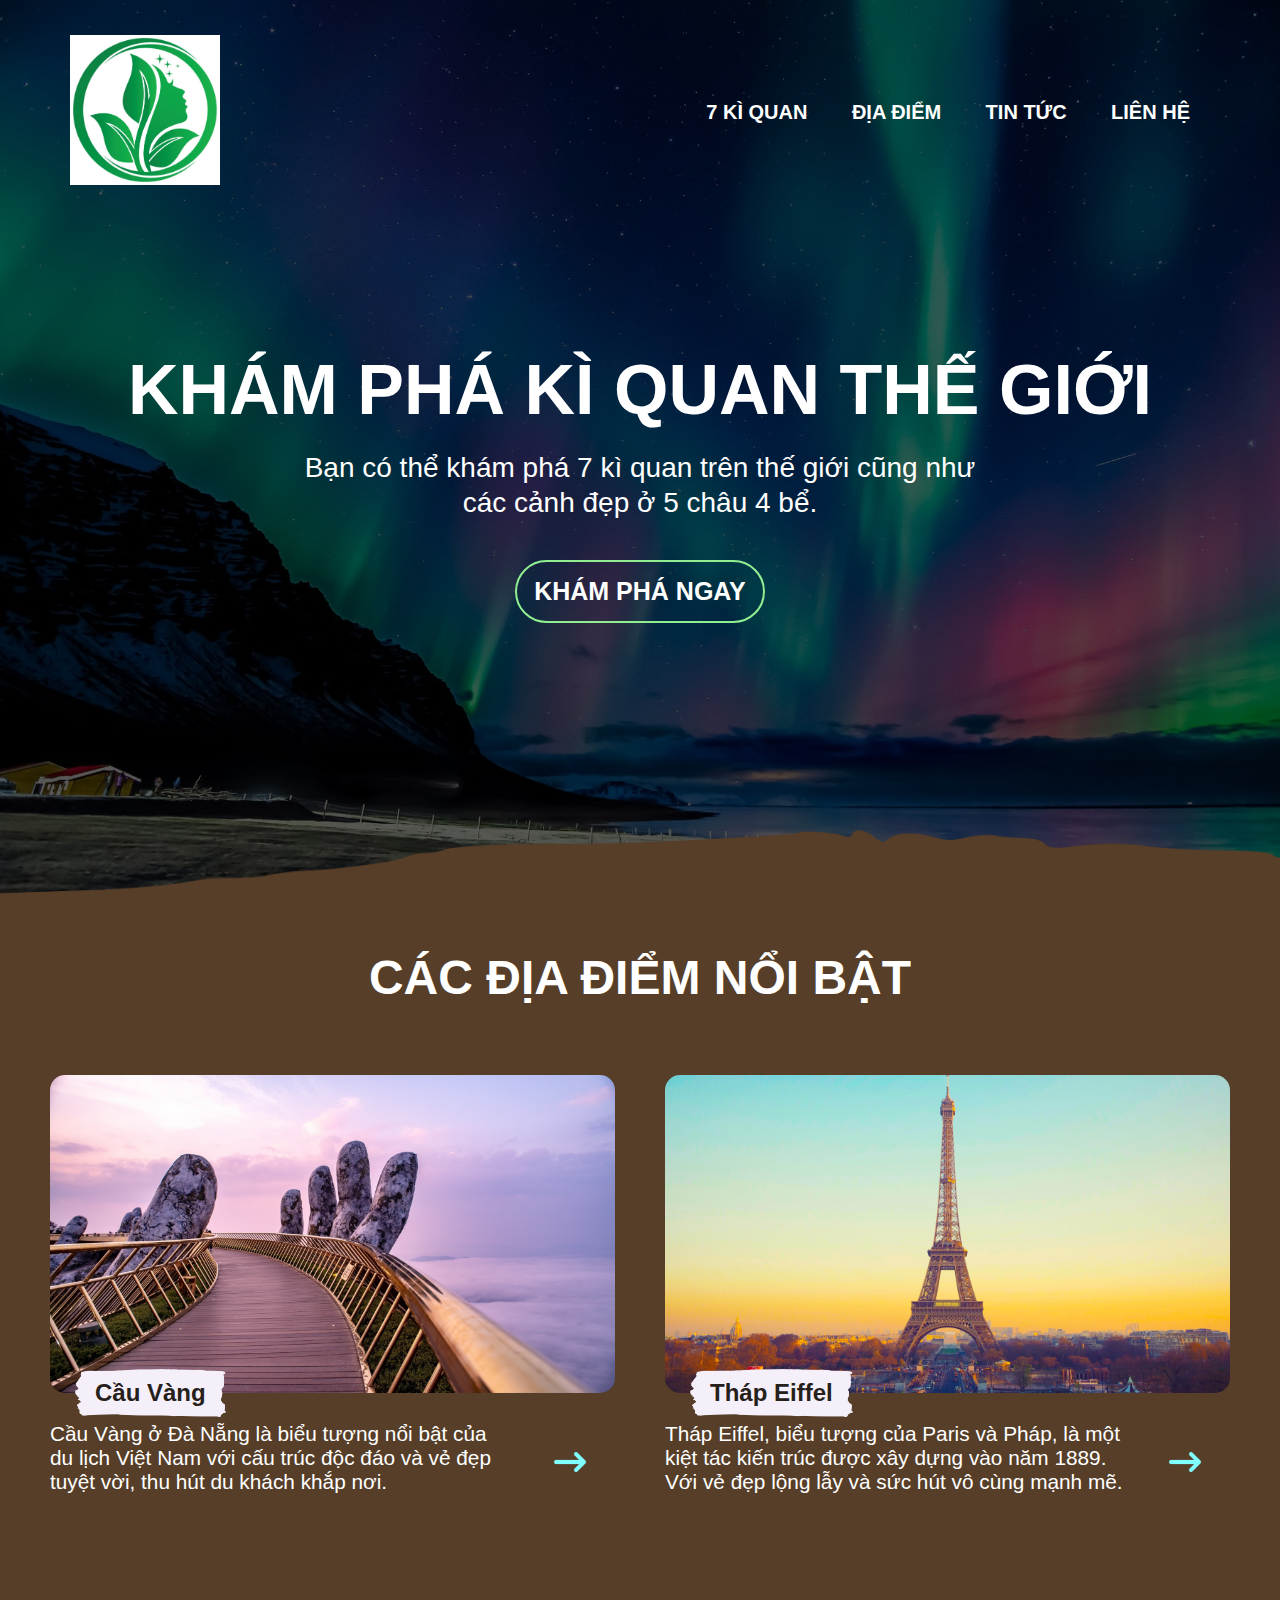
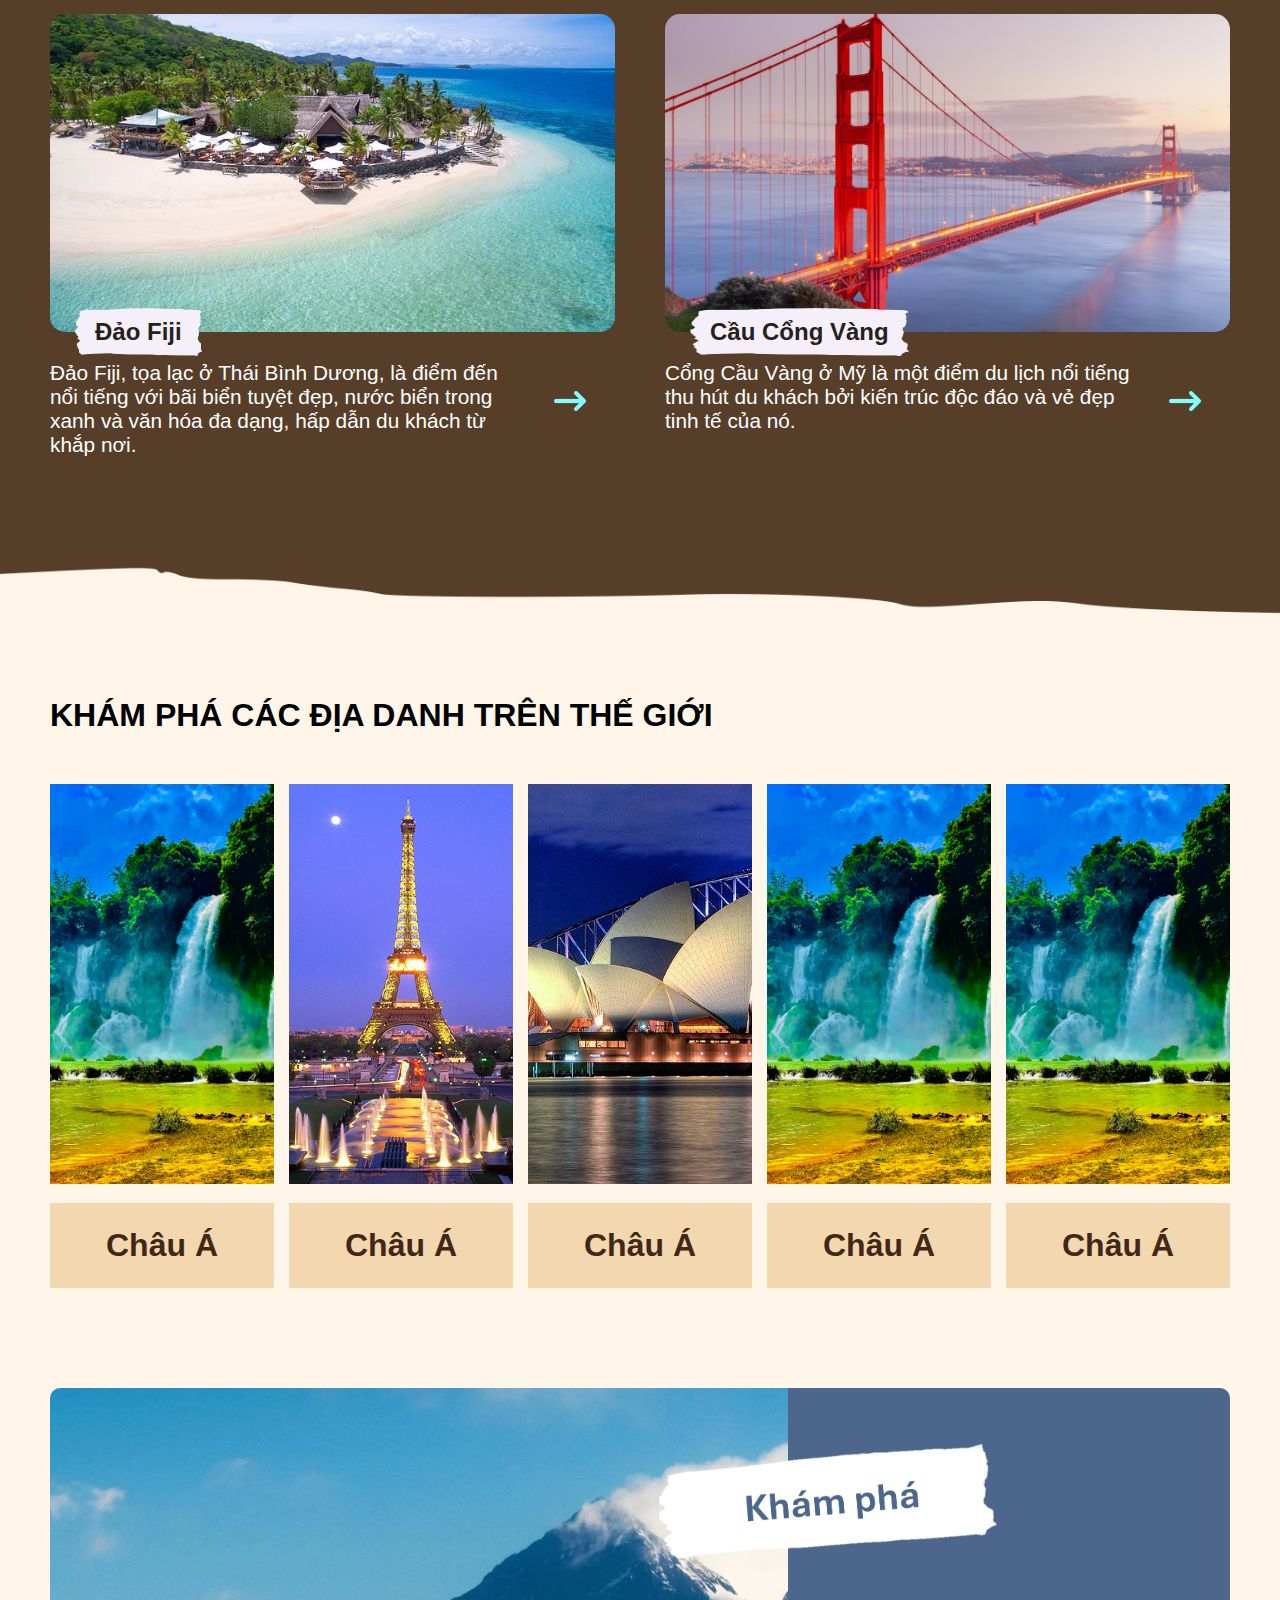
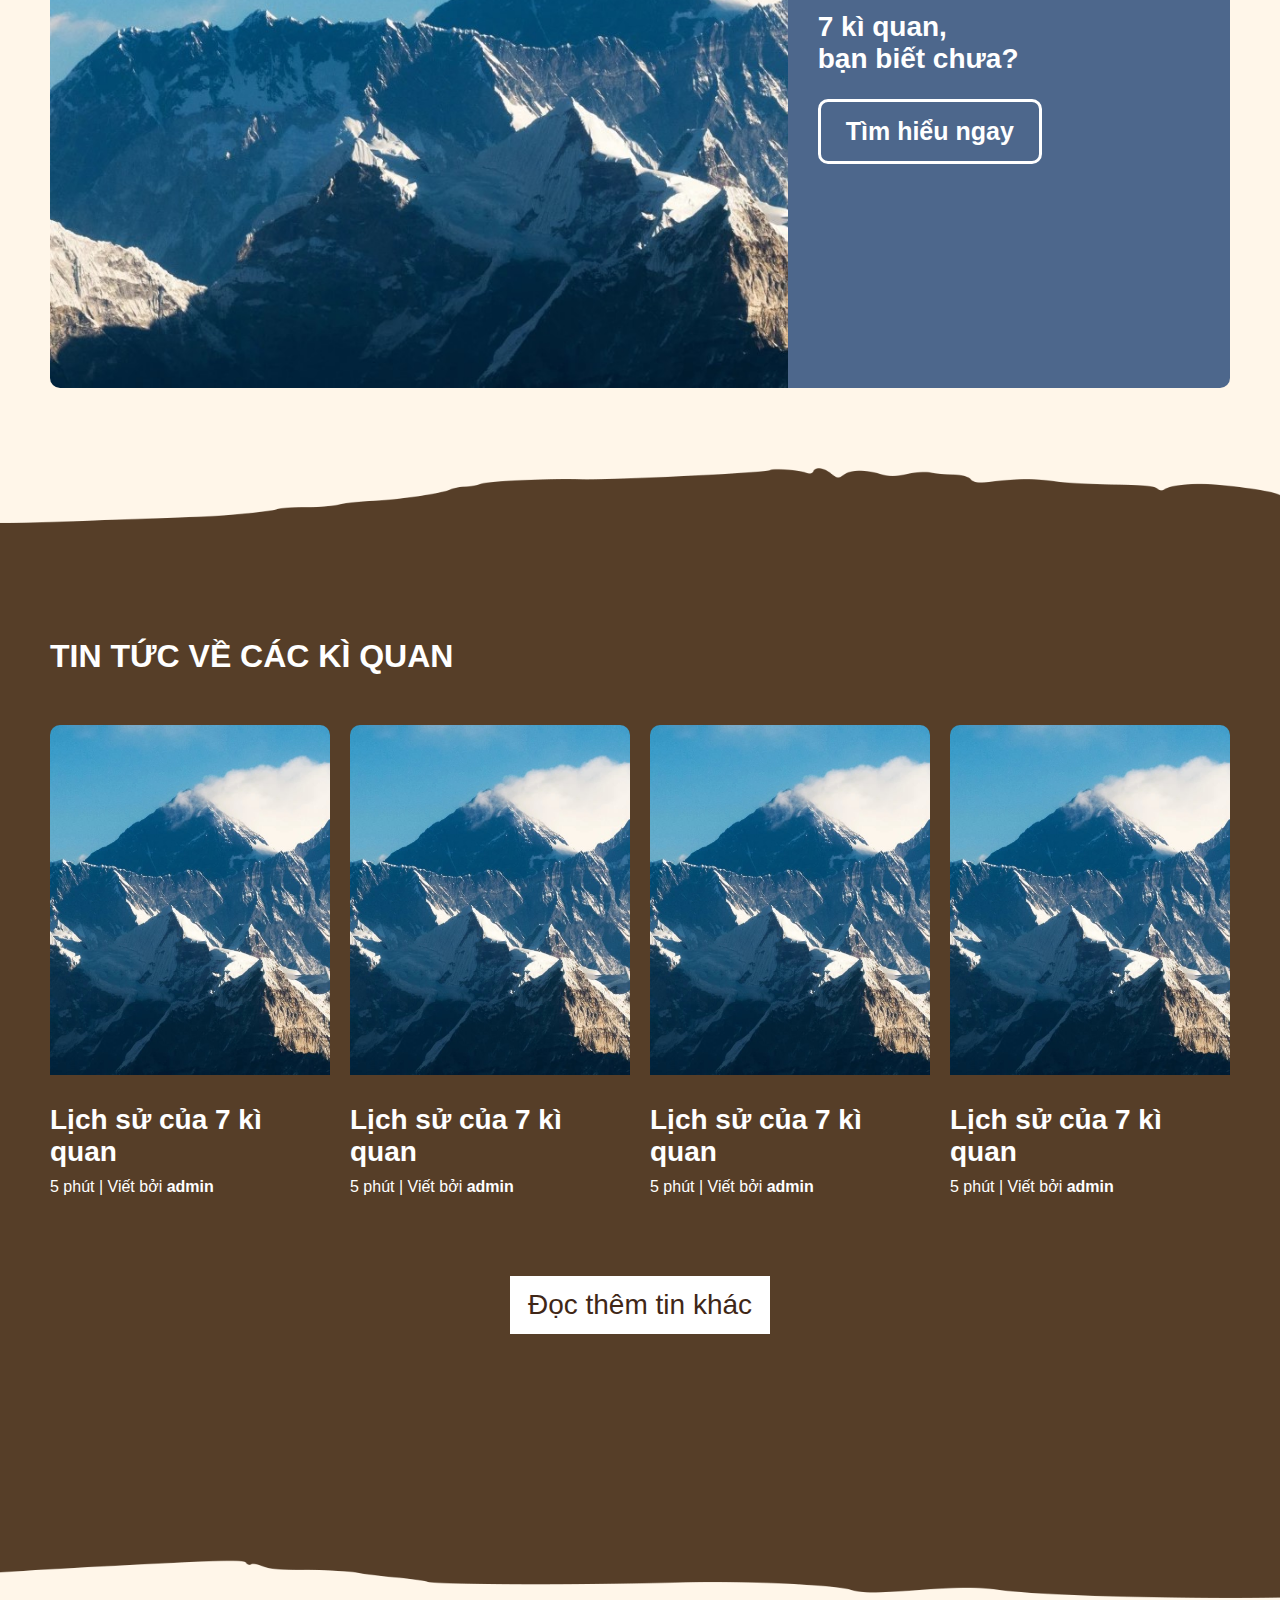
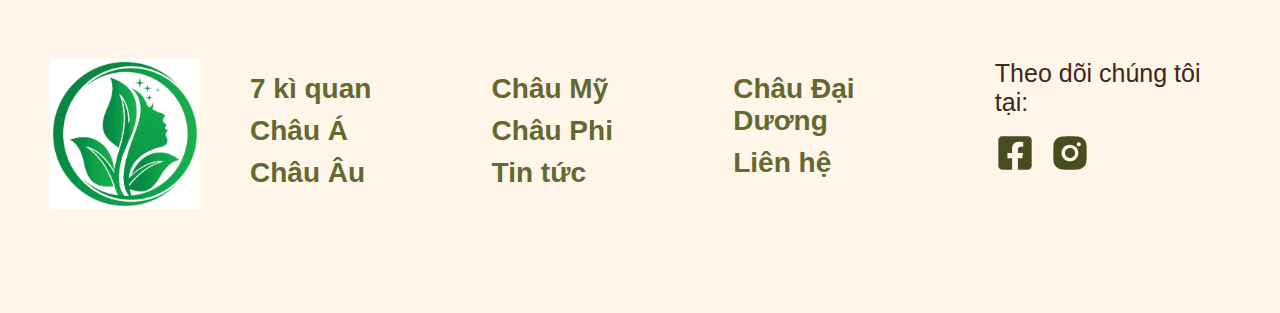
<file: index.html>
<!DOCTYPE html>
<html>

<head>
    <link rel="Stylesheet" href="Stylechung.css">
</head>

<body>
    <div class="overlay"></div>
    <div id="container">

        <!-- BANNER + NAVIGATION -->
        <div class="banner">
            <!-- NAVBAR PC -->
            <div class="navbar">
                <a href="index.html"><img src="logo.jpg" class="logo"></a>
                <ul>
                    <li><a href="#">7 kì quan</a>
                        <ul class="ul ul2">
                            <li><a href="#">Đền Taj Mahal</a></li>
                            <li><a href="#">Vạn Lý Trường Thành</a></li>
                            <li><a href="#">Petra</a></li>
                            <li><a href="#">Đấu trường La Mã</a></li>
                            <li><a href="#">Khu di tích Chichén Itzá</a></li>
                            <li><a href="#">Tượng chúa cứu thế</a></li>
                            <li><a href="#">Machu Picchu</a></li>
                        </ul>
                    </li>
                    <li><a href="#">Địa điểm</a>
                        <ul class="ul ul1">
                            <li><a href="#">Châu Á</a></li>
                            <li><a href="#">Châu Âu</a></li>
                            <li><a href="#">Châu Mĩ</a></li>
                            <li><a href="#">Châu Phi</a></li>
                            <li><a href="#">Châu Đại Dương</a></li>
                        </ul>
                    </li>
                    <li><a href="#">Tin tức</a></li>
                    <li><a href="#">Liên hệ</a></li>
                </ul>
                <div class="nav__bars">
                    <svg xmlns="http://www.w3.org/2000/svg"
                        viewBox="0 0 448 512"><!--!Font Awesome Free 6.5.2 by @fontawesome - https://fontawesome.com License - https://fontawesome.com/license/free Copyright 2024 Fonticons, Inc.-->
                        <path
                            d="M0 96C0 78.3 14.3 64 32 64H416c17.7 0 32 14.3 32 32s-14.3 32-32 32H32C14.3 128 0 113.7 0 96zM0 256c0-17.7 14.3-32 32-32H416c17.7 0 32 14.3 32 32s-14.3 32-32 32H32c-17.7 0-32-14.3-32-32zM448 416c0 17.7-14.3 32-32 32H32c-17.7 0-32-14.3-32-32s14.3-32 32-32H416c17.7 0 32 14.3 32 32z" />
                    </svg>
                </div>
            </div>

            <!-- NAVBAR TABLET MOBILE -->
            <div class="subnavbar">
                <i class="subnav__times">&times;</i>
                <ul class="subnavbar__list">
                    <li class="subnavbar__item navkyquan">
                        <a href="">7 kì quan</a>

                        <svg class="subnavbar__item-right" xmlns="http://www.w3.org/2000/svg"
                            viewBox="0 0 320 512"><!--!Font Awesome Free 6.5.2 by @fontawesome - https://fontawesome.com License - https://fontawesome.com/license/free Copyright 2024 Fonticons, Inc.-->
                            <path
                                d="M278.6 233.4c12.5 12.5 12.5 32.8 0 45.3l-160 160c-12.5 12.5-32.8 12.5-45.3 0s-12.5-32.8 0-45.3L210.7 256 73.4 118.6c-12.5-12.5-12.5-32.8 0-45.3s32.8-12.5 45.3 0l160 160z" />
                        </svg>

                        <svg class="subnavbar__item-down" xmlns="http://www.w3.org/2000/svg"
                            viewBox="0 0 448 512"><!--!Font Awesome Free 6.5.2 by @fontawesome - https://fontawesome.com License - https://fontawesome.com/license/free Copyright 2024 Fonticons, Inc.-->
                            <path
                                d="M201.4 374.6c12.5 12.5 32.8 12.5 45.3 0l160-160c12.5-12.5 12.5-32.8 0-45.3s-32.8-12.5-45.3 0L224 306.7 86.6 169.4c-12.5-12.5-32.8-12.5-45.3 0s-12.5 32.8 0 45.3l160 160z" />
                        </svg>
                    </li>
                    <ul class="subnavbar__item__list navkyquan_list">
                        <li><a href="#">Đền Taj Mahal</a></li>
                        <li><a href="#">Vạn Lý Trường Thành</a></li>
                        <li><a href="#">Petra</a></li>
                        <li><a href="#">Đấu trường La Mã</a></li>
                        <li><a href="#">Khu di tích Chichén Itzá</a></li>
                        <li><a href="#">Tượng chúa cứu thế</a></li>
                        <li><a href="#">Machu Picchu</a></li>
                    </ul>
                    <li class="subnavbar__item navlocation">
                        <a href="">Địa điểm</a>
                        <svg class="subnavbar__item-right" xmlns="http://www.w3.org/2000/svg"
                            viewBox="0 0 320 512"><!--!Font Awesome Free 6.5.2 by @fontawesome - https://fontawesome.com License - https://fontawesome.com/license/free Copyright 2024 Fonticons, Inc.-->
                            <path
                                d="M278.6 233.4c12.5 12.5 12.5 32.8 0 45.3l-160 160c-12.5 12.5-32.8 12.5-45.3 0s-12.5-32.8 0-45.3L210.7 256 73.4 118.6c-12.5-12.5-12.5-32.8 0-45.3s32.8-12.5 45.3 0l160 160z" />
                        </svg>

                        <svg class="subnavbar__item-down" xmlns="http://www.w3.org/2000/svg"
                            viewBox="0 0 448 512"><!--!Font Awesome Free 6.5.2 by @fontawesome - https://fontawesome.com License - https://fontawesome.com/license/free Copyright 2024 Fonticons, Inc.-->
                            <path
                                d="M201.4 374.6c12.5 12.5 32.8 12.5 45.3 0l160-160c12.5-12.5 12.5-32.8 0-45.3s-32.8-12.5-45.3 0L224 306.7 86.6 169.4c-12.5-12.5-32.8-12.5-45.3 0s-12.5 32.8 0 45.3l160 160z" />
                        </svg>
                    </li>
                    <ul class="subnavbar__item__list navlocation__list">
                        <li><a href="#">Châu Á</a></li>
                        <li><a href="#">Châu Âu</a></li>
                        <li><a href="#">Châu Mĩ</a></li>
                        <li><a href="#">Châu Phi</a></li>
                        <li><a href="#">Châu Đại Dương</a></li>
                    </ul>
                    <li class="subnavbar__item"><a href="">Tin tức</a></li>
                    <li class="subnavbar__item"><a href="">Liên hệ</a></li>
                </ul>
            </div>
            <div class="explore__world">
                <h1>KHÁM PHÁ KÌ QUAN THẾ GIỚI</h1>
                <p>Bạn có thể khám phá 7 kì quan trên
                    thế giới cũng như<br> các cảnh đẹp ở
                    5 châu 4 bể.
                </p>
                <div>
                    <button type="button" class="button">KHÁM PHÁ NGAY</button>
                </div>
            </div>
        </div>

        <!-- HIGHLINE CONTENT -->
        <div class="highline__content">
            <h1>CÁC ĐỊA ĐIỂM NỔI BẬT</h1>
            <div class="highline__content__wrap">
                <div class="highline__content__item">
                    <div class="highline__img__wrap">
                        <img src="Cau-vang.jpg" alt="Cầu Vàng">
                        <a href="#">Cầu Vàng</a>
                    </div>
                    <div class="highline__content__desc">
                        <span>
                            Cầu Vàng ở Đà Nẵng là biểu tượng nổi bật
                            của du lịch Việt Nam với cấu trúc độc đáo
                            và vẻ đẹp tuyệt vời, thu hút du khách khắp nơi.
                        </span>
                        <a href="#" class="narrow"></a>
                    </div>
                </div>

                <div class="highline__content__item">
                    <div class="highline__img__wrap">
                        <img src="eiffel.jpg" alt="Tháp Eiffel">
                        <a href="#">Tháp Eiffel</a>
                    </div>
                    <div class="highline__content__desc">
                        <span>
                            Tháp Eiffel, biểu tượng của Paris và Pháp,
                            là một kiệt tác kiến trúc được xây dựng vào
                            năm 1889. Với vẻ đẹp lộng lẫy và sức hút
                            vô cùng mạnh mẽ.
                        </span>
                        <a href="#" class="narrow"></a>
                    </div>
                </div>

                <div class="highline__content__item">
                    <div class="highline__img__wrap">
                        <img src="fijiisland.jpg" alt="Đảo Fiji">
                        <a href="#">Đảo Fiji</a>
                    </div>
                    <div class="highline__content__desc">
                        <span>
                            Đảo Fiji, tọa lạc ở Thái Bình Dương, là
                            điểm đến nổi tiếng với bãi biển tuyệt đẹp,
                            nước biển trong xanh và văn hóa đa dạng,
                            hấp dẫn du khách từ khắp nơi.
                        </span>
                        <a href="#" class="narrow"></a>
                    </div>
                </div>

                <div class="highline__content__item">
                    <div class="highline__img__wrap">
                        <img src="GGbrigde.jpg" alt="Cầu Cổng Vàng">
                        <a href="#">Cầu Cổng Vàng</a>
                    </div>
                    <div class="highline__content__desc">
                        <span>
                            Cổng Cầu Vàng ở Mỹ là một điểm du lịch nổi
                            tiếng thu hút du khách bởi kiến trúc độc đáo
                            và vẻ đẹp tinh tế của nó.
                        </span>
                        <a href="#" class="narrow"></a>
                    </div>
                </div>

            </div>
        </div>


        <!-- EXPLORE CONTENT -->
        <div class="explore__content">
            <h1>KHÁM PHÁ CÁC ĐỊA DANH TRÊN THẾ GIỚI</h1>
            <div class=" explore__content__wrap">
                <a href="#" class="explore__content__item">
                    <img src="thacbg.jpg" alt="Thác Bản Giốc">
                    <h5>Châu Á</h5>
                </a>
                <a href="#" class="explore__content__item">
                    <img src="chauau.jpg" alt="Thác Bản Giốc">
                    <h5>Châu Á</h5>
                </a>
                <a href="#" class="explore__content__item">
                    <img src="chaudd.jpeg" alt="Thác Bản Giốc">
                    <h5>Châu Á</h5>
                </a>
                <a href="#" class="explore__content__item">
                    <img src="thacbg.jpg" alt="Thác Bản Giốc">
                    <h5>Châu Á</h5>
                </a>
                <a href="#" class="explore__content__item">
                    <img src="thacbg.jpg" alt="Thác Bản Giốc">
                    <h5>Châu Á</h5>
                </a>
            </div>
        </div>

        <!-- DISCOVER CONTENT -->
        <div class="discover__content">
            <h2>
                <img src="Picture1.png" alt="">
            </h2>
            <div class="anht">
                <img src="everest.jpg" alt="Núi Everest">
            </div>
            <div class="ndt">
                <h5>7 kì quan,<br>bạn biết chưa?</h5>
                <a href="#">Tìm hiểu ngay</a>
            </div>
        </div>

        <!-- NEWS CONTENT -->
        <div class="news__content">
            <h1>Tin tức về các kì quan</h1>
            <div class="news__content__wrap">
                <div class="news__content__item">
                    <div class="news__content__item__img">
                        <img src="everest.jpg" alt="Lịch sử của 7 kì quan">
                    </div>
                    <div class="news__content__info">
                        <a href="#">
                            <h3>Lịch sử của 7 kì quan</h3>
                        </a>
                        <div class="news__content__info__author">
                            <span>5 phút | Viết bởi <strong>admin</strong> </span>
                        </div>
                    </div>
                </div>
                <div class="news__content__item">
                    <div class="news__content__item__img">
                        <img src="everest.jpg" alt="Lịch sử của 7 kì quan">
                    </div>
                    <div class="news__content__info">
                        <a href="#">
                            <h3>Lịch sử của 7 kì quan</h3>
                        </a>
                        <div class="news__content__info__author">
                            <span>5 phút | Viết bởi <strong>admin</strong> </span>
                        </div>
                    </div>
                </div>
                <div class="news__content__item">
                    <div class="news__content__item__img">
                        <img src="everest.jpg" alt="Lịch sử của 7 kì quan">
                    </div>
                    <div class="news__content__info">
                        <a href="#">
                            <h3>Lịch sử của 7 kì quan</h3>
                        </a>
                        <div class="news__content__info__author">
                            <span>5 phút | Viết bởi <strong>admin</strong> </span>
                        </div>
                    </div>
                </div>
                <div class="news__content__item">
                    <div class="news__content__item__img">
                        <img src="everest.jpg" alt="Lịch sử của 7 kì quan">
                    </div>
                    <div class="news__content__info">
                        <a href="#">
                            <h3>Lịch sử của 7 kì quan</h3>
                        </a>
                        <div class="news__content__info__author">
                            <span>5 phút | Viết bởi <strong>admin</strong> </span>
                        </div>
                    </div>
                </div>
            </div>
            <a class="news__content__btn__link" href="#">Đọc thêm tin khác</a>
        </div>

    </div>

    <!-- FOOTER -->
    <footer id="footer">
        <a href="#"><img src="logo.jpg" alt="" class="logo"></a>
        <div class="footer__list">
            <div class="fmenu">
                <ul>
                    <li><a href="#">7 kì quan</a></li>
                    <li><a href="#">Châu Á</a></li>
                    <li><a href="#">Châu Âu</a></li>

                    <li><a href="#">Châu Mỹ</a></li>
                    <li><a href="#">Châu Phi</a></li>
                    <li><a href="#">Tin tức</a></li>

                    <li><a href="#">Châu Đại Dương</a></li>
                    <li><a href="#">Liên hệ</a></li>
                </ul>
            </div>
        </div>
        <div>
            <span class="media">Theo dõi chúng tôi tại:</span>
            <ul class="social">
                <li><a href="#"><img src="facebook.svg" alt=""></a></li>
                <li><a href="#"><img src="instagram.svg" alt=""></a></li>
            </ul>
        </div>
    </footer>

    <script src="main.js"></script>
</body>

</html>
</file>
<file: Stylechung.css>
*{
    margin: 0;
    padding: 0;
    font-family: 'Segoe UI', Tahoma, Geneva, Verdana, sans-serif;

}
body{
    background-color: #fff6e9;
}

.overlay {
    position: fixed;
    top: 0;
    left: 0;
    right: 0;
    bottom: 0;
    z-index: 7;
    background-color: rgba(0,0,0,0.5);
    display: none;
}

/* BANNER */
.banner{
    width: 100%;
    height: 100vh;
    background-image: linear-gradient(rgba(0,0,0,0.65),rgba(0,0,0,0.65)), url(bg.jpg);
    background-position: center;
    background-size: cover;
    z-index: -1;
}

/* NAVIGATION */
.navbar{
    padding: 35px 70px;
    display: flex;
    align-items: center;
    justify-content: space-between;
}
.logo{
    width: 150px;
    cursor: pointer;
}
.navbar ul li{
    list-style: none;
    display: inline-block;
    margin: 0px 20px;
    position: relative;
}
.navbar ul li a{
    text-decoration: none;
    color: white;
    text-transform: uppercase;
    font-size: 125%;
    font-weight: bold;
}
.navbar ul li::after{
    content: "";
    height: 3px;
    width: 0%;
    background: gold;
    position: absolute;
    left: 0;
    bottom: -1px;
    transition: 1s;
}
.navbar ul li:hover::after{
    width: 100%;
    transition: 1s;
}
.explore__world{
    width: 100%;
    position: absolute;
    text-align: center;
    color: white;
    top: 30%;
}
.explore__world h1{
    font-size: 70px;
    margin-top: 80px;
}
.explore__world p{
    margin: 20px auto;
    font-weight: 100;
    line-height: 35px;
    font-size: 175%;
}
.button{
    width: 250px;
    padding: 15px 0px;
    text-align: center;
    margin: 20px 10px;
    border-radius: 35px;
    font-weight: bold;
    font-size: 25px;
    border: 2px solid lightgreen;
    background: transparent;
    color: white;
    cursor: pointer;
    transition: 0.5s;
}
.button:hover{
    background-color: lightblue;
    color: rgb(21, 21, 21);
    transition: 0.75s;
}
.ul{
    margin: 0px;
    padding: 0px;
    border-radius: 5px;
    box-shadow: 0 0 5px lightcyan;
    list-style: none;
    position: absolute;
    display: none;
    z-index: 2;
    background: rgb(31, 97, 79);
}
.ul>li>a{
    display: block;
    line-height: 30px;
    text-decoration: none;
    font-variant: small-caps;
    padding: 1px 0px;
}
.ul>li>a:hover{
    color: lightsalmon;
}
.navbar ul li:hover>.ul{
    display: block;
}
.ul1{
    width: 250px;
}
.ul2{
    width: 350px;
}

.nav__bars {
    width: 50px;
    height: 50px;
    fill: white;
    display: none;
}

/* SUBNAV */
.subnavbar {
    position: fixed;
    z-index: 999;
    top: 0;
    bottom: 0;
    right: -100%;
    background-color: white;
    width: 60%;
    font-size: 25px;
    font-weight: 500;
    color: black;
    transition: 0.3s ease;

}
.subnavbar.active {
    right: 0;
}

.subnavbar__list{
    margin-top: 100px;
    list-style: none;
    
}
.subnavbar__item {
    padding: 15px 40px;
    border-top: 1px solid #BDBDBD;
    display: flex;
    justify-content: space-between;
    align-items: center;
}
.subnavbar__item:last-child {
    border-bottom: 1px solid #BDBDBD;

}

.subnavbar__item svg {
    width: 30px;
    height: 30px;
}

.subnavbar__item-down {
    display: none;
}


.subnavbar__list>li {
}
.subnavbar__list>li a{
    color: black;
    text-decoration: none;
}

.subnavbar__item__list {
    display: none;
}
.subnavbar__item__list.active {
    display: block;
}

.subnavbar__item__list>li{
    padding: 15px 45px;

}

.subnavbar__item__list>li a{
    text-decoration: none;
    color: black;

}

.subnav__times {
    padding: 10px;
    position: absolute;
    top: 20px;
    right: 20px;
    font-size: 60px;
    line-height: 60px;
}



/* CONTENT */

/* HIGHLINE CONTENT */
.highline__content{
    background-image: url(bg1.png);
    background-repeat: no-repeat;
    background-size: cover;
    background-position: center top;
    width: 100%;
    padding: 120px 0 100px;
    position: relative;
    top: -70px;
    z-index: 1;
}

.highline__content h1 {
    text-align: center;
    color: white;
    margin-bottom: 70px;
    font-size: 300%;
}

.highline__content__wrap{
    display: grid;
    grid-template-columns: 1fr 1fr;
    gap: 50px;
    position: relative;
    padding: 0 50px;
}

.highline__content__item {
    margin-bottom: 70px;

}

.highline__img__wrap{
    width: 100%;
    position: relative;
    margin-bottom: 25px;
}
.highline__content__wrap img{
    width: 100%;
    border-radius: 15px;
}
.highline__img__wrap a{
    display: flex;
    justify-content: center;
    position: absolute;
    left: 25px;
    bottom: -20px;
    background: url(brush.png) no-repeat;
    background-size: 100% 100%;
    color: #26201b;
    padding: 10px 20px;
    text-decoration: none;
    font-weight: bold;
    font-size: 150%;
}
.highline__content__desc{
    padding-right: 100px;
    position: relative;
}

.highline__content__desc span{
    font-size: 130%;
    color: white;
}  

.highline__content__wrap .narrow{
    position: absolute;
    top: 20px;
    right: 25px;
}
.highline__content__wrap .narrow::after{
    content: "";
    cursor: pointer;
    background-image: url(arrow.png);
    background-repeat: no-repeat;
    background-size: 100%;
    height: 40px;
    width: 40px;
    display: inline-block;
}


/* EXPLORE CONTENT */
.explore__content {
    padding: 0 50px 100px;
    
}

.explore__content h1{
    padding-bottom: 50px;
}

.explore__content__wrap {
    display: grid;
    grid-template-columns: repeat(5, 1fr);
    gap: 15px;
}

.explore__content__item {
    text-decoration: none;
}

.explore__content__item img {
    width: 100%;
    height: 400px; 
    object-fit: cover; 
}
.explore__content__item h5 {
    background: #f2d7af;
    width: 100%;
    padding: 24px 0;
    color: #402717;
    text-align: center;
    font-size: 32px;
    margin-top: 15px;
    
}

/* DISCOVER CONTENT */

.discover__content {
    padding: 0 50px;
    position: relative;
    margin: 0 auto;
    margin-bottom: 80px;
    display: flex;
    align-items: stretch;
}
.discover__content h2 {
    position: absolute;
    z-index: 1;
    left: 50%;
    top: 7%;
    width: 30%;
}
.discover__content h2 img {
    max-width: 100%;
    height: auto;
    object-fit: cover;
}
.discover__content .anht img {
    border-radius: 10px 0 0 10px;
    height: 100%;
    max-width: 150%;
}
.discover__content .anht{
    width: 65%;
}
.discover__content .ndt {
    padding-left: 30px;
    padding-right: 15px;
    background-color: #4d678c;
    border-radius: 0 10px 10px 0;
    display: flex;
    flex-direction: column;
    justify-content: center;
    align-items: flex-start;
    width: 35%;
}
.discover__content .ndt h5 {
    max-width: 100%;
    margin: 0;
    margin-bottom: 24px;
    color: #fff;
    font-size: 28px;
}
.discover__content .ndt a {
    background-color: transparent;
    border: 3px solid white;
    padding: 15px 25px;
    color: #fff;
    text-decoration: none;
    font-size: 25px;
    font-weight: bold;
    border-radius: 10px;
    transition: 1s;
}
.discover__content .ndt a:hover {
    background-color: #fff;
    color: #4d678c;
}



.news__content{
    background-image: url(bg1.png);
    background-repeat: no-repeat;
    background-size: cover;
    background-position: center top;
    width: 100%;
    padding: 120px 0 275px 0;
    z-index: 2;
    display: flex;
    flex-direction: column;
}
.news__content h1{
    padding: 50px;
    font-size: 2em;
    color: white;
    text-transform: uppercase;
}
.news__content__wrap{
    margin-bottom: 50px;
    display: grid;
    grid-template-columns: repeat(4, 1fr);
    gap: 20px;
    padding: 0 50px;
}
.news__content__item{
    color: white;
    display: flex;
    flex-direction: column;

}
.news__content__item__img {
    border-radius: 10px 10px 0 0;
    overflow: hidden;

}
.news__content__item__img img{
    width: 100%;
    height: 350px;
    object-fit: cover;
    margin-bottom: 25px;
}
.news__content__info a{
    text-decoration: none;
}
.news__content__info h3{
    color: #fff;
    margin-bottom: 10px;
    font-size: 28px;
}



.news__content__btn__link{
    border: 3px solid white;
    background-color: white;
    color: #402717;
    text-decoration: none;
    font-size: 28px;
    padding: 10px 15px;
    
    margin: 0 auto;
    font-weight: 500;
    margin-top: 30px;
    
}
.news__content__btn__link:hover{
    border: 3px solid #402717;
    background-color: #402717;
    color: white;
}


/* FOOTTER */

#footer{
    padding: 50px;
    padding-bottom: 100px;
    display: flex;
    justify-content: center;
}
#footer .footer__list{
    display: flex;
    align-items: center;
    justify-content: center;
}
#footer .fmenu{
    padding: 0 50px;
}
#footer .fmenu ul{
    column-count: 3;
    column-gap: 30px;
}
#footer .fmenu ul li{
    padding-bottom: 10px;
    list-style: none;
}
#footer .fmenu ul li a{
    color: #636930;
    text-decoration: none;
    font-size: 175%;
    font-weight: 550;
}
.media{
    color: #402717;
    margin-bottom: 16px;
    display: inline-block;
    font-size: 25px;
}
.social{
    display: flex;
}
.social li{
    padding-right: 15px;
    list-style: none;
}

/* RESPONSIVE */


/* Tablet and Mobile */
@media (max-width: 1023px) {
    .navbar ul {
        display: none;
    }
    .nav__bars {
        display: block;
    }
    .highline__content__wrap {
        grid-template-columns: 1fr;
        padding: 0 30px;
    }
    .explore__content {
        padding-left: 0;
        padding-right: 0;
    }
    .explore__content>h1 {
        padding-left: 30px;
    }
    .explore__content__wrap {
        display: flex;
        overflow-x: auto;
        padding: 0 30px;
        min-height: 550px;
    }
    .explore__content__wrap::-webkit-scrollbar {
        width: 0;
    }
    .explore__content__item {
        min-width: 40%;
        height: 300px;
    }
    .discover__content {
        padding: 0 30px;
    }
    .news__content h1 {
        padding-left: 30px;
    }
    .news__content__wrap {
        display: flex;
        overflow-x: auto;
        padding: 0 30px;
    }
    .news__content__wrap::-webkit-scrollbar {
        width: 0;
    }
    .news__content__item { 
        min-width: 45%;
    }
    .news__content__item__img img{
        height: 450px;
        object-fit: cover;
        margin-bottom: 25px;
    }
    #footer {
        flex-direction: column;
        align-items: center;
    }
    .footer__list {
        margin: 40px 0;
    }
    .social {
        display: flex;
        justify-content: center;
    }
    .banner {
        height: 80vh;
    }
}



/* Tablet */
@media (min-width: 740px) and (max-width: 1023px) {

}

/* Mobile */
@media (max-width: 739px) {
    .subnavbar {
        width: 80% !important;
    }
}
</file>
